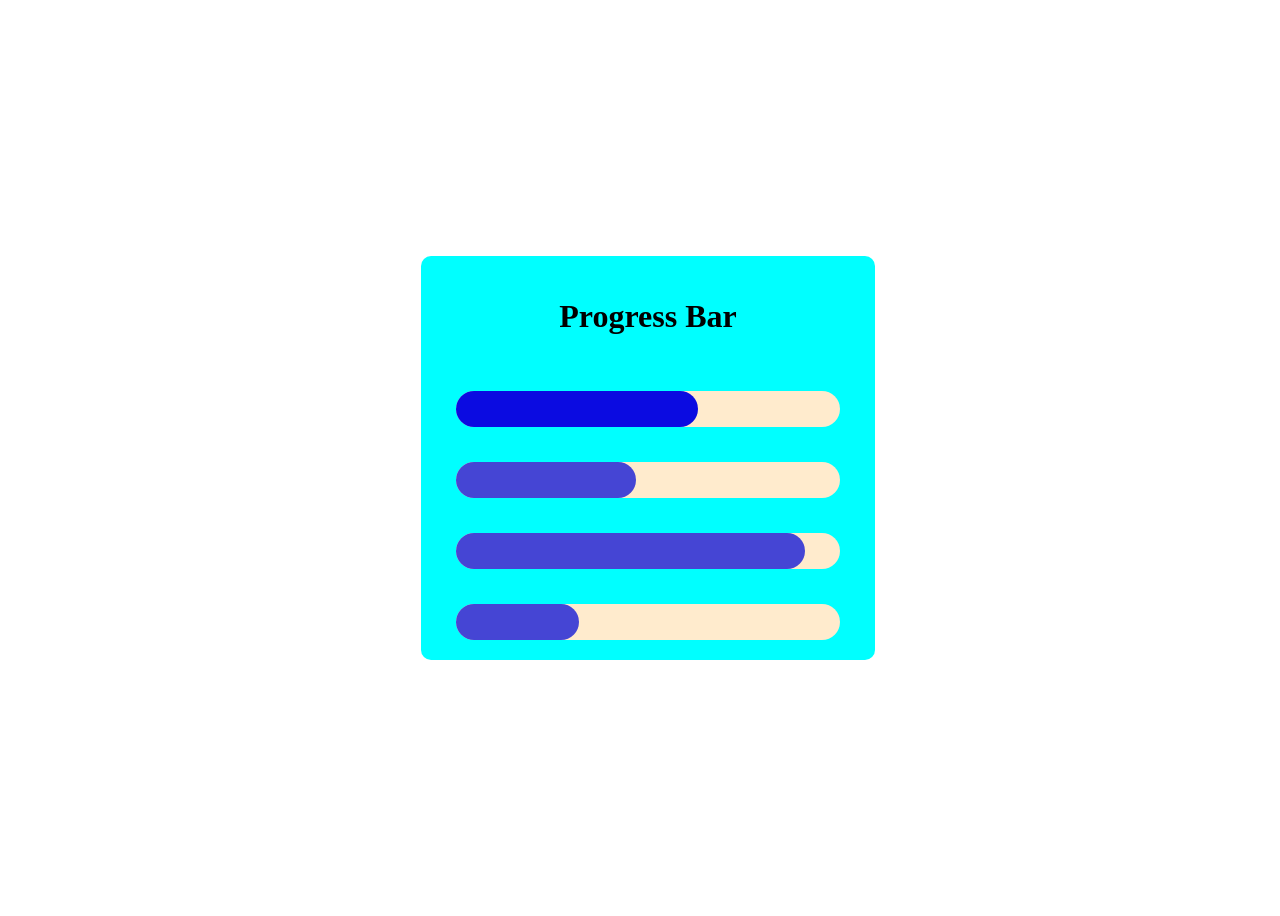
<file: bar.html>
<!DOCTYPE html>
<html lang="en">
<head>
    <meta charset="UTF-8">
    <meta name="viewport" content="width=device-width, initial-scale=1.0">
    <title>Document</title>
    <style>
    .container{
        /* background-color:aqua; */
        height: 100vh;
        width: 100vw;
        display: flex;
        flex-direction: column;
        justify-content: center;
        align-items: center;
        /* padding: 10px 15px; */
    }
    .card{
        background-color: aqua;
        display: flex;
        flex-direction: column;
        gap: 35px;
        justify-content: center;
        align-items: center;
        padding: 20px 35px;
        border-radius: 10px;
    }
    .tube{
        background-color: blanchedalmond;
        height: 4vh;
        width: 30vw;
        border-radius: 20px;
    }
    .liquid{
        background-color: lightblue;
        height: 4vh;
        width: 7%;
        border-radius: 20px;
    }
    .one{
        animation: filledOne 1s linear 1s forwards;
    }
    @keyframes filledOne {
        0%{
            background-color: blue;
            width: 7%;
        }
        50%{
            background-color: rgb(60, 60, 224);
            width: 35%;
        }
        100%{
            background-color: rgb(11, 11, 225);
            width: 63%;
        } 
    }
    .two{
        animation: filledTwo 1s linear 1s forwards;
    }
    @keyframes filledTwo {
        0%{
            background-color: blue;
            width: 7%;
        }
        50%{
            background-color: rgb(40, 40, 232);
            width: 24%;
        }
        100%{
            background-color: rgb(69, 69, 212);
            width: 47%;
        } 
    }
    .three{
        animation: filledThree 1s linear 1s forwards;
    }
    @keyframes filledThree {
        0%{
            background-color: blue;
            width: 7%;
        }
        50%{
            background-color: rgb(40, 40, 232);
            width: 45%;
        }
        100%{
            background-color: rgb(69, 69, 212);
            width: 91%;
        } 
    }
    .four{
        animation: filledFour 1s linear 1s forwards;
    }
    @keyframes filledFour {
        0%{
            background-color: blue;
            width: 7%;
        }
        50%{
            background-color: rgb(40, 40, 232);
            width: 15%;
        }
        100%{
            background-color: rgb(69, 69, 212);
            width: 32%;
        } 
    }
    </style>
</head>
<body>
    <div class="container">
        <div class="card">
            <h1>Progress Bar</h1>
            <div class="tube">
                <div class="liquid one">
    
                </div>
            </div>
            <div class="tube">
                <div class="liquid two">
    
                </div>
            </div>
            <div class="tube">
                <div class="liquid three">
    
                </div>
            </div>
            <div class="tube">
                <div class="liquid four">
    
                </div>
            </div>
        </div>
    </div>
</body>
</html>
</file>
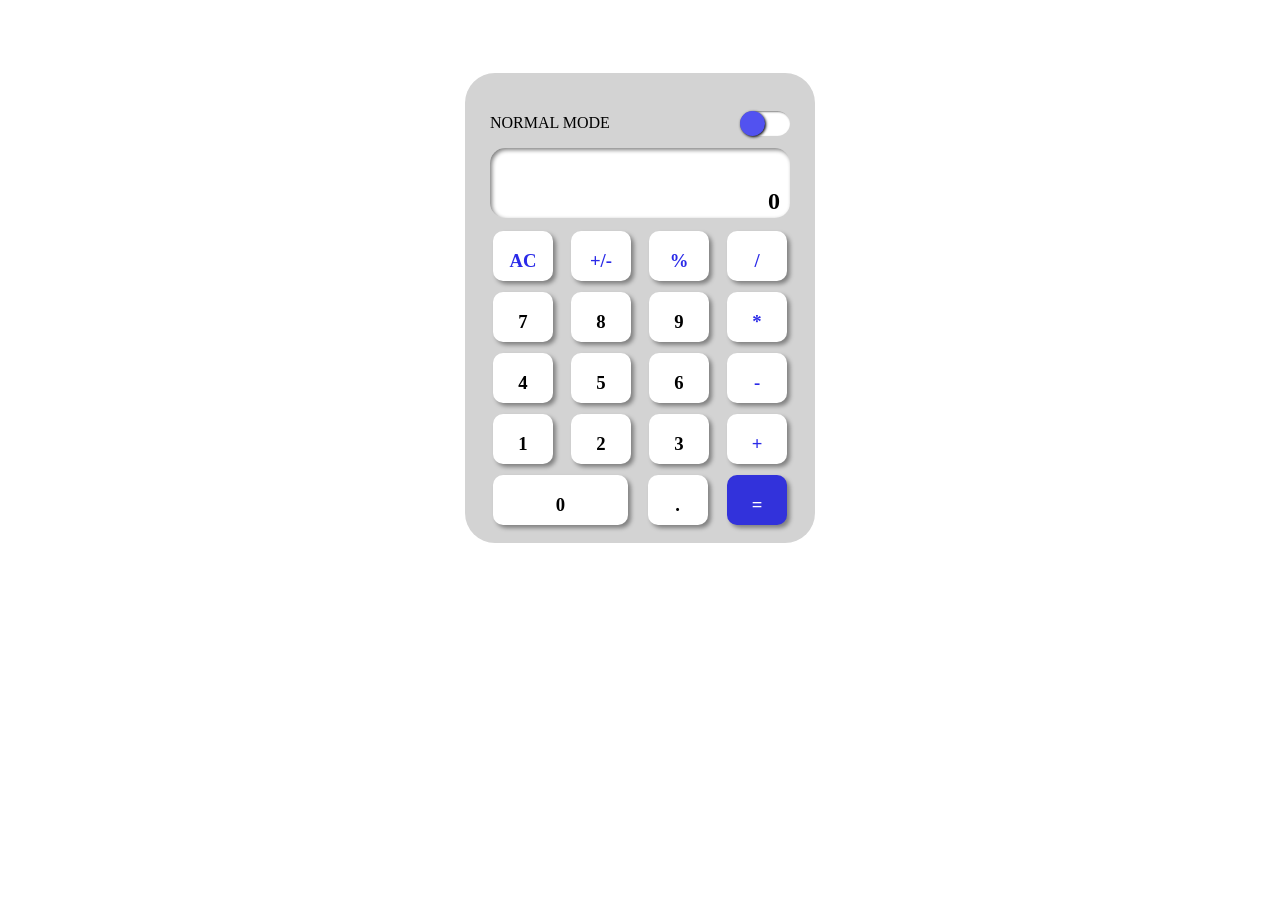
<file: calculator.html>
<!DOCTYPE html>
<html lang="en">
<head>
    <meta charset="UTF-8">
    <meta name="viewport" content="width=device-width, initial-scale=1.0">
    <title>Document</title>
    <style>
        .container{
            height: 600px;
            /* background-color: lightgray; */
            display: flex;
            justify-content: center;
            align-items: center;
        }
        .box{
            height: 470px;
            width: 350px;
            background-color: lightgray;
            border-radius: 30px;
        }
        .inside{
            background-color: lightgray;
            margin: 25px;
            height: 425px;
        }
        .top{
            background-color: lightgray;
            display: flex;
            justify-content: space-between;
            align-items: center;
        }
        .solar{
            background-color: white;
            height: 25px;
            width: 50px;
            border-radius: 25px;
            box-shadow: inset 1px 1px 2px gray;
        }
        .circle{
            background-color: rgb(82, 82, 240);
            height: 25px;
            width: 25px;
            border-radius: 50%;
            box-shadow: 1px 1px 3px;
        }
        .display{
            background-color: white;
            height: 70px;
            margin-top: 0px;
            border-radius: 15px;
            display: flex;
            justify-content: end;
            box-shadow: inset 2px 2px 4px gray;
        }
        .display h2{
            margin-top: 40px;
            margin-right: 10px;
        }
        .buttons{
            /* background-color: cadetblue; */
            height: 230px;
            display: flex;
            gap: 5px;
            flex-direction: column;
            margin-top: 10px;
        }
        .btns{
            /* background-color: aquamarine; */
            display: flex;
            /* gap: 5px; */
            justify-content: space-between;
        }
        .btn{
            background-color: white;
            height: 50px;
            width: 60px;
            border-radius: 10px;
            margin: 3px;
            text-align: center;
            box-shadow: 3px 3px 4px gray;
        }
        #largeBtn{
            width: 135px;
        }
        .sign{
            color: rgb(42, 42, 232);
            
        }
        .equalTo{
            background-color: rgb(50, 50, 219);
            color: white;
        }
    </style>
</head>
<body>
    <div class="container">
        <div class="box">
            <div class="inside">
                <div class="top">
                    <p>NORMAL MODE</p>
                    <div class="solar">
                        <div class="circle"></div>
                    </div>
                </div>
                <div class="display">
                    <h2>0</h2>
                </div>
                <div class="buttons">
                    <div class="btns">
                        <div class="btn sign"><h3>AC</h3></div>
                        <div class="btn sign"><h3>+/-</h3></div>
                        <div class="btn sign"><h3>%</h3></div>
                        <div class="btn sign"><h3>/</h3></div>
                    </div>
                    <div class="btns">
                        <div class="btn"><h3>7</h3></div>
                        <div class="btn"><h3>8</h3></div>
                        <div class="btn"><h3>9</h3></div>
                        <div class="btn sign"><h3>*</h3></div>
                    </div>
                    <div class="btns">
                        <div class="btn"><h3>4</h3></div>
                        <div class="btn"><h3>5</h3></div>
                        <div class="btn"><h3>6</h3></div>
                        <div class="btn sign"><h3>-</h3></div>
                    </div>
                    <div class="btns">
                        <div class="btn"><h3>1</h3></div>
                        <div class="btn"><h3>2</h3></div>
                        <div class="btn"><h3>3</h3></div>
                        <div class="btn sign"><h3>+</h3></div>
                    </div>
                    <div class="btns">
                        <div class="btn" id="largeBtn"><h3>0</h3></div>
                        <div class="btn"><h3>.</h3></div>
                        <div class="btn sign equalTo"><h3>=</h3></div>
                    </div>
                </div>
            </div>
        </div>
    </div>
</body>
</html>
</file>
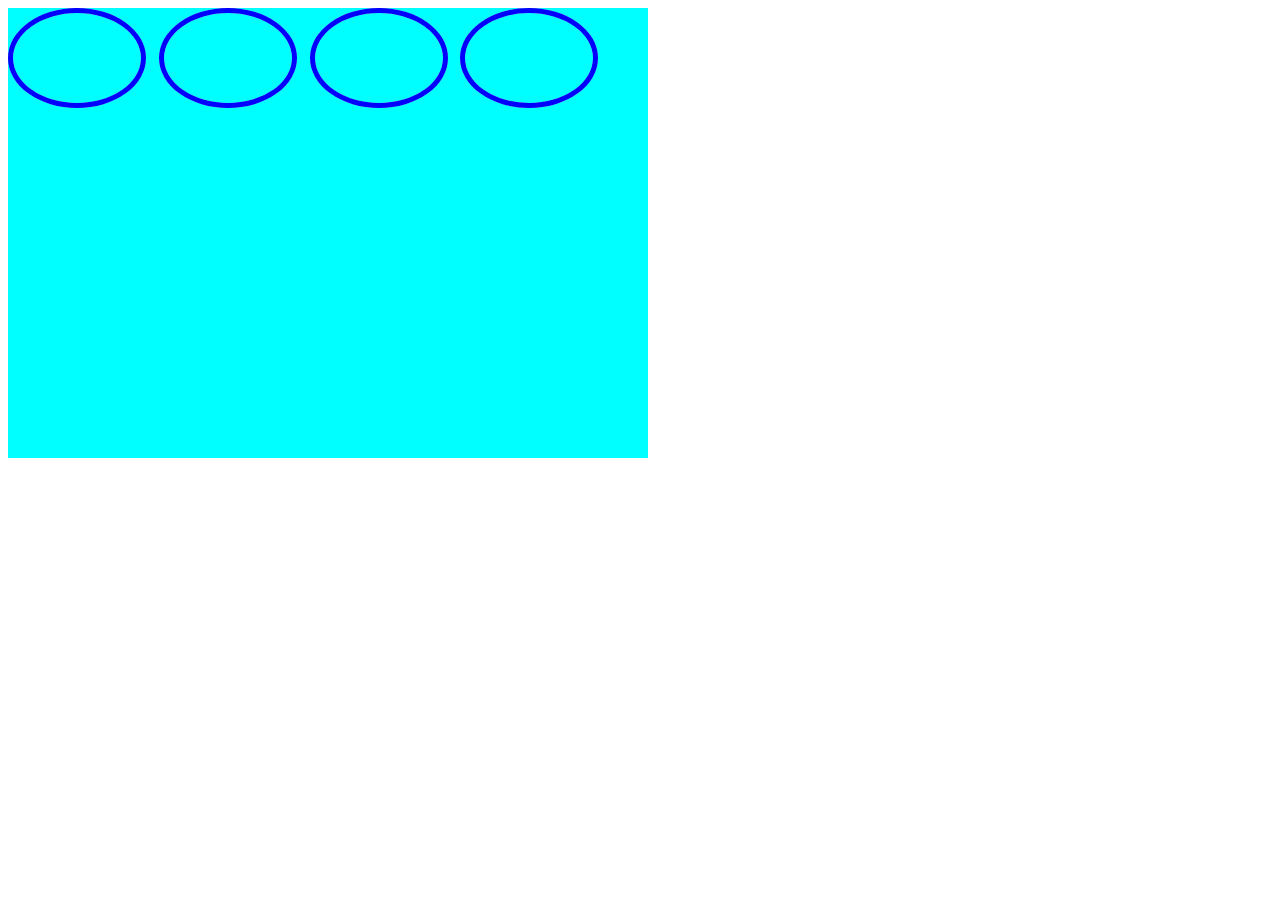
<file: loaders.html>
<!DOCTYPE html>
<html lang="en">
<head>
    <meta charset="UTF-8">
    <meta name="viewport" content="width=device-width, initial-scale=1.0">
    <title>Document</title>
    <style>
        .container{
            background-color: aqua;
            height: 50vh;
            width: 50vw;
            display: flex;
            gap: 2%;
        }
        .box{
            /* background-color: blueviolet; */
            height: 10vh;
            width: 10vw;
            border-radius: 50%;
            border: 5px solid lightgray;
        }
        .liquid{
            /* background-color: burlywood; */
            height: 10vh;
            width: vw;
            border-radius: 50%;
            border: 5px solid blue;
            justify-content: center;
            margin: -5px -5px;
        }
    </style>
</head>
<body>
    <div class="container">
        <div class="box one">
            <div class="liquid">
    
            </div>
        </div>
        <div class="box two">
            <div class="liquid">
    
            </div>
        </div>
        <div class="box three">
            <div class="liquid">
    
            </div>
        </div>
        <div class="box four">
            <div class="liquid">
    
            </div>
        </div>
    </div>
</body>
</html>
</file>
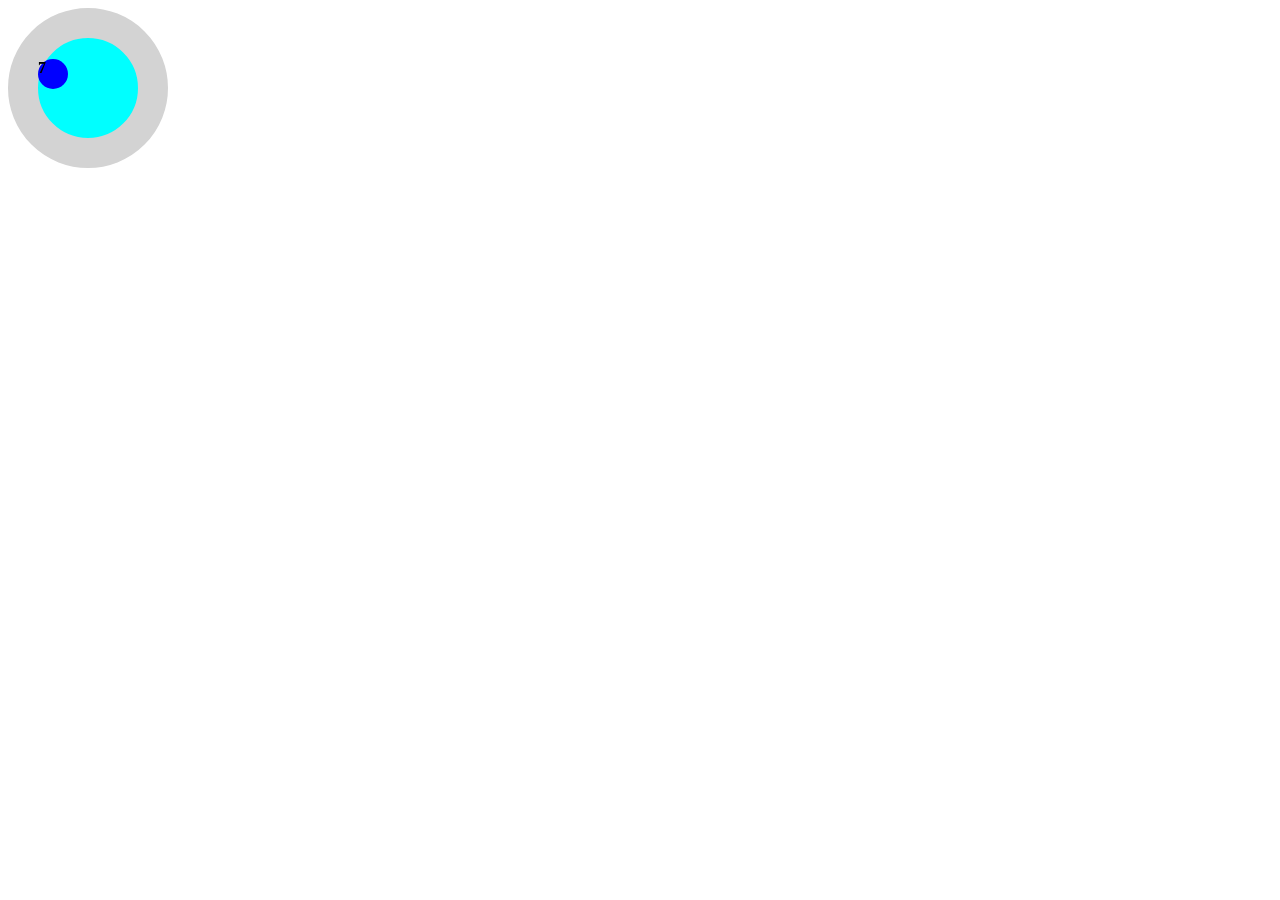
<file: nine.html>
<!DOCTYPE html>
<html lang="en">
<head>
    <meta charset="UTF-8">
    <meta name="viewport" content="width=device-width, initial-scale=1.0">
    <title>Document</title>
    <style>
    .circle{
        background-color: aqua;
        height: 100px;
        width: 100px;
        border-radius: 50%;
        border: 30px solid lightgray;
    }
    .liquid{
        background-color: blue;
        height: 30px;
        width: 30px;
        border-radius: 50%;
        transition: all 2s;
    }
    .liquid:hover{
        cursor: pointer;
        transform: rotate(360deg);
    }
    </style>
</head>
<body>
    <div class="circle">
        <div class="liquid">
            <h4>7</h4>
        </div>
    </div>
</body>
</html>
</file>
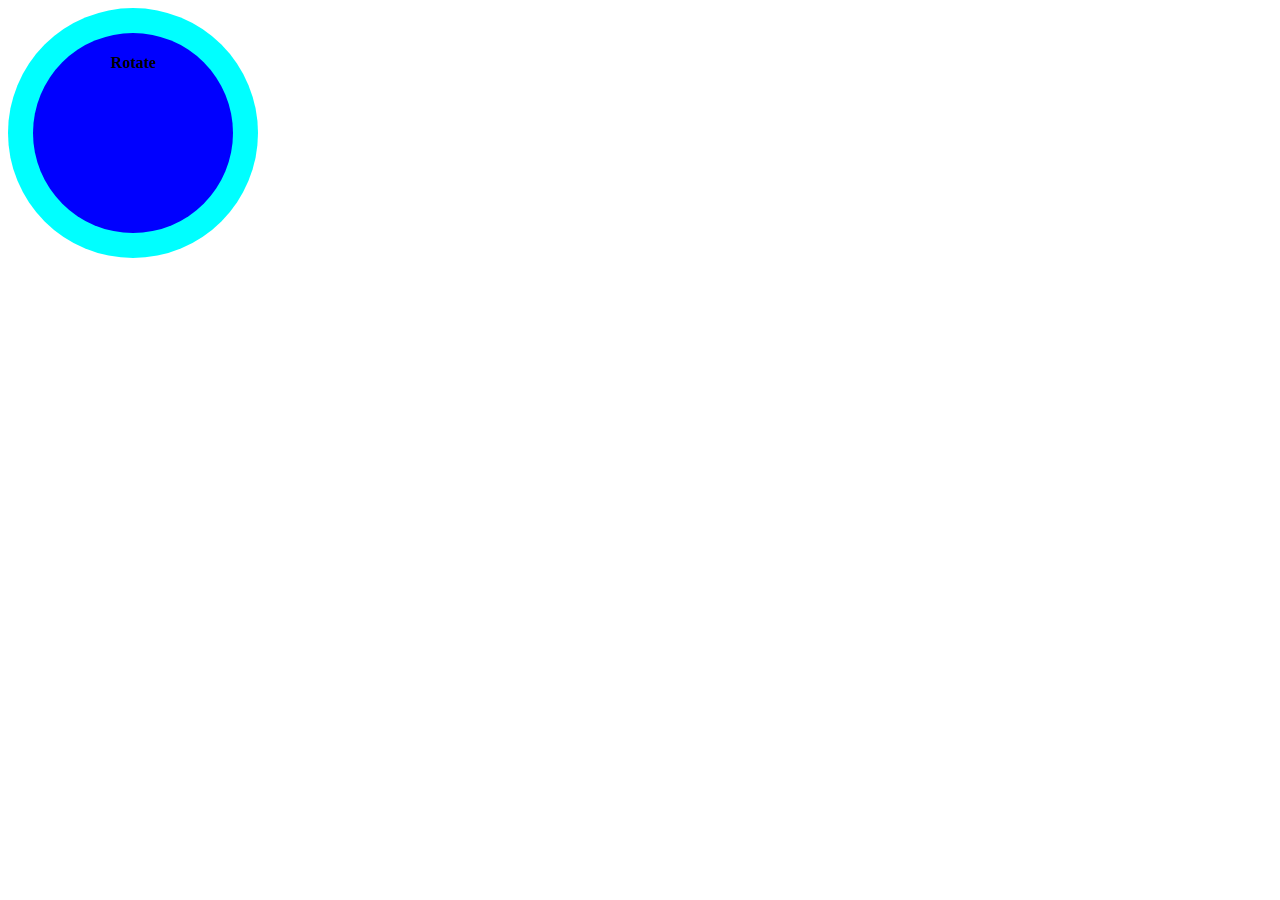
<file: rotate.html>
<!DOCTYPE html>
<html lang="en">
<head>
    <meta charset="UTF-8">
    <meta name="viewport" content="width=device-width, initial-scale=1.0">
    <title>Document</title>
    <style>
        .container{
            background-color: aqua;
            height: 250px;
            width: 250px;
            border-radius: 50%;
            display: flex;
            justify-content: center;
            align-items: center;
        }
        .circle{
            background-color: blue;
            height: 200px;
            width: 200px; 
            border-radius: 50%;
            transition: all 2s;
             /* //2, 9, 20, 25 */
        }
        .circle:hover{
            cursor: pointer;
            transform: rotate(360deg);
        }
        .circle h4{
            text-align: center;
        }
    </style>
</head>
<body>
    <div class="container">
        <div class="circle">
            <h4>Rotate</h4>
        </div>
    </div>
</body>
</html>
</file>
